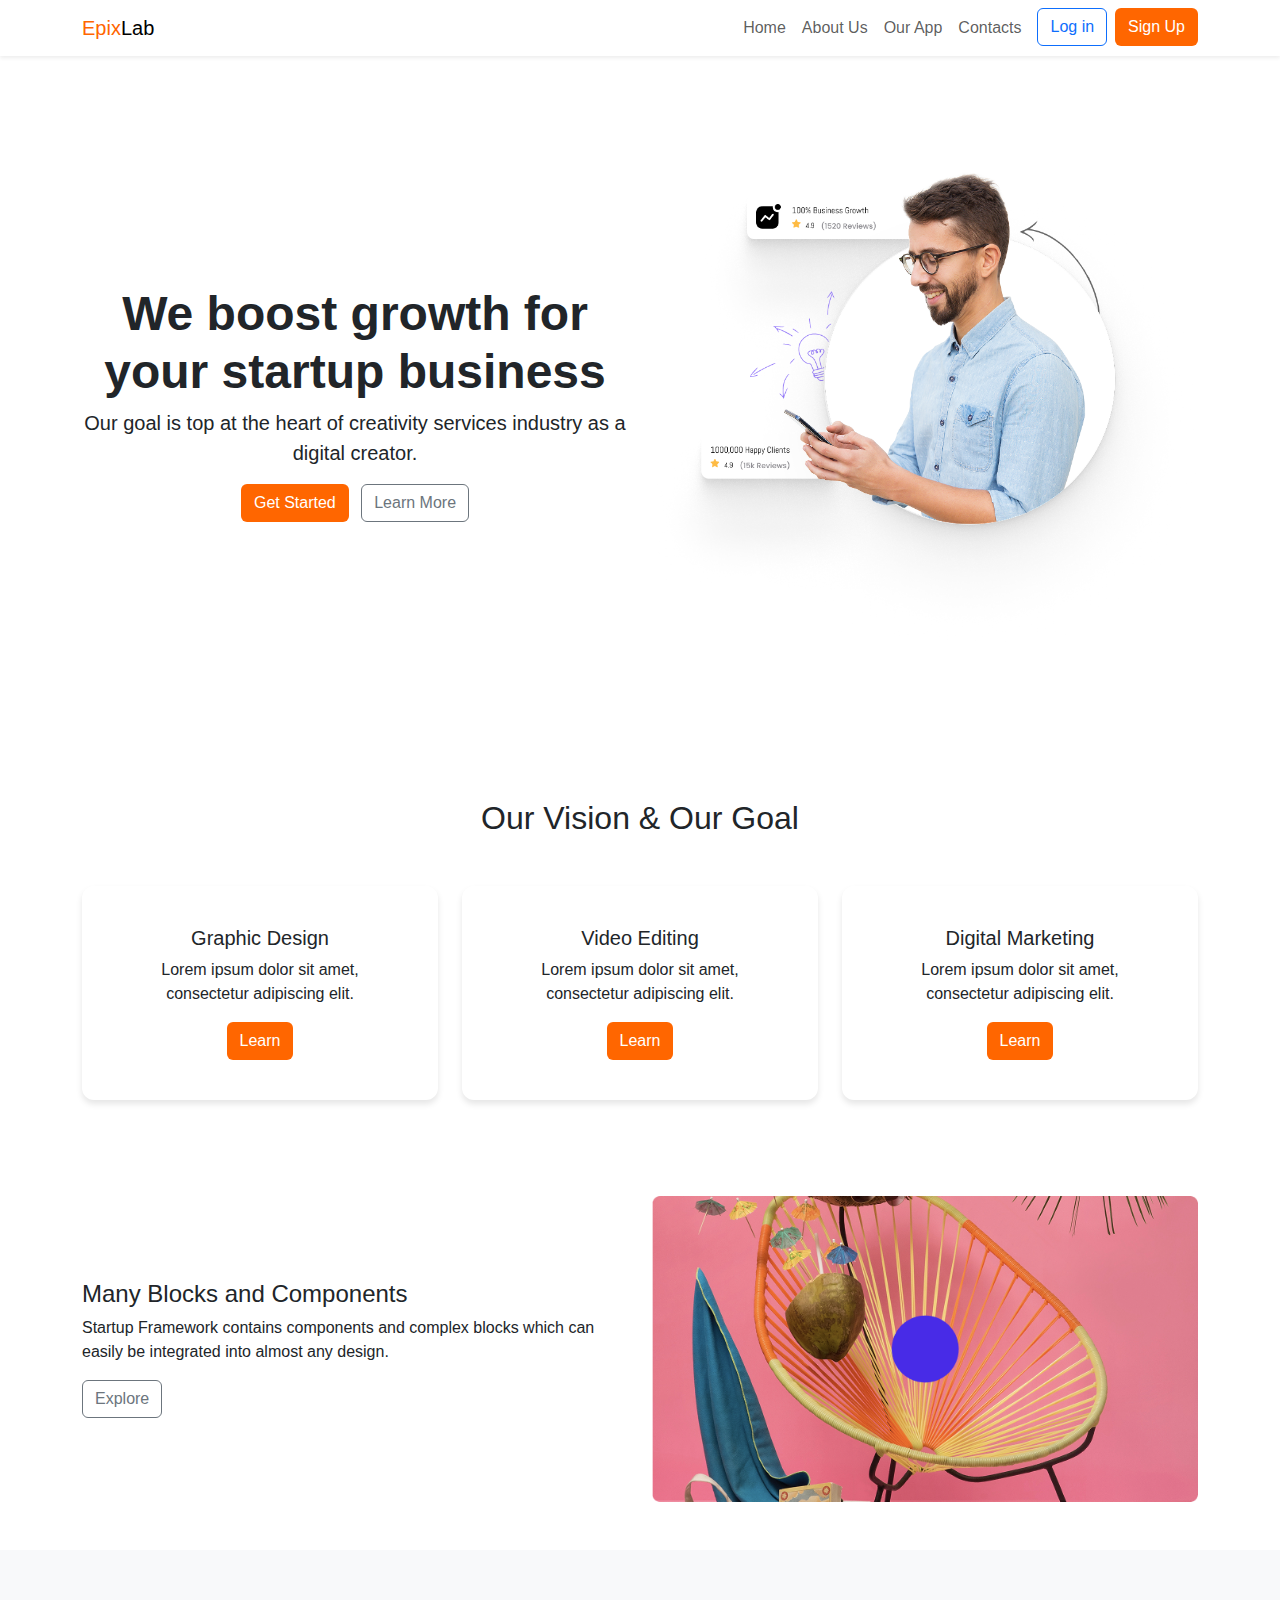
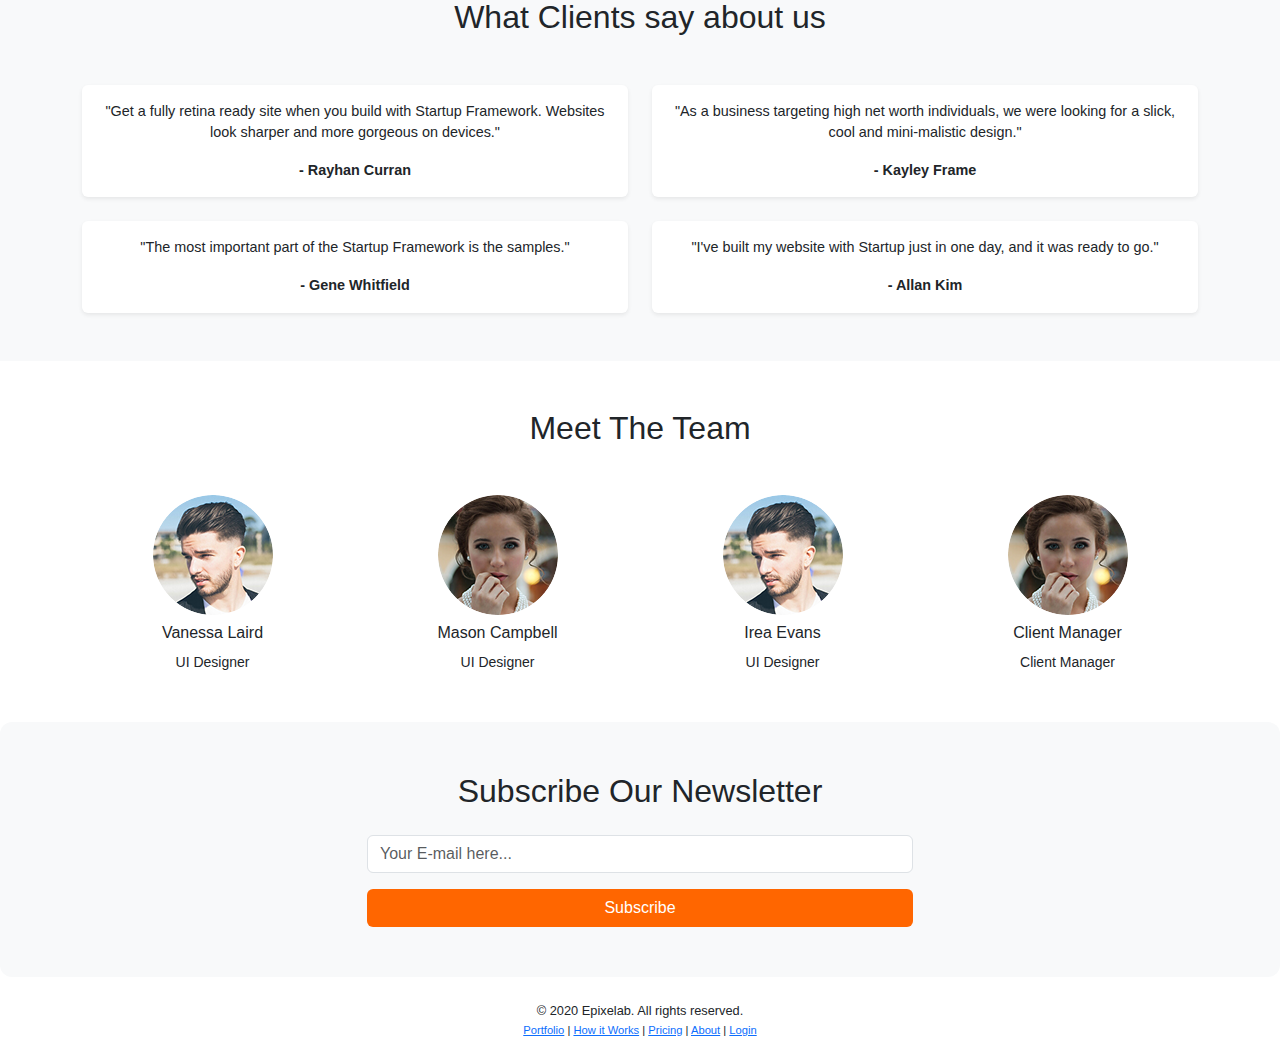
<file: index.html>
<!DOCTYPE html>
<html lang="en">
<head>
  <meta charset="UTF-8">
  <meta name="viewport" content="width=device-width, initial-scale=1.0">
  <title>Epix Lab - Landing Page</title>
  <link href="https://cdn.jsdelivr.net/npm/bootstrap@5.3.2/dist/css/bootstrap.min.css" rel="stylesheet">
  <style>
    body { font-family: 'Segoe UI', sans-serif; }
    .hero { padding: 100px 0; }
    .service-card { box-shadow: 0 4px 6px rgba(0,0,0,0.1); border: none; border-radius: 12px; }
    .testimonial { font-size: 0.9rem; }
    .newsletter { background: #f8f9fa; padding: 50px 20px; border-radius: 12px; }
    footer { font-size: 0.8rem; }
    .btn-orange { background-color: #ff6600; color: #fff; }
    .btn-orange:hover { background-color: #e65c00; }
  </style>
</head>
<body>

<!-- Navbar -->
<nav class="navbar navbar-expand-lg navbar-light bg-white shadow-sm">
  <div class="container">
    <a class="navbar-brand" href="#"><span style="color: #ff6600;">Epix</span>Lab</a>
    <button class="navbar-toggler" type="button" data-bs-toggle="collapse" data-bs-target="#navbarNav">
      <span class="navbar-toggler-icon"></span>
    </button>
    <div class="collapse navbar-collapse" id="navbarNav">
      <ul class="navbar-nav ms-auto">
        <li class="nav-item"><a class="nav-link" href="#">Home</a></li>
        <li class="nav-item"><a class="nav-link" href="#">About Us</a></li>
        <li class="nav-item"><a class="nav-link" href="#">Our App</a></li>
        <li class="nav-item"><a class="nav-link" href="#">Contacts</a></li>
        <li class="nav-item"><a class="btn btn-outline-primary mx-2" href="#">Log in</a></li>
        <li class="nav-item"><a class="btn btn-orange" href="#">Sign Up</a></li>
      </ul>
    </div>
  </div>
</nav>

<!-- Hero Section -->
<section class="hero text-center">
  <div class="container">
    <div class="row align-items-center">
      <div class="col-md-6">
        <h1 class="display-5 fw-bold">We boost growth for your startup business</h1>
        <p class="lead">Our goal is top at the heart of creativity services industry as a digital creator.</p>
        <a href="#" class="btn btn-orange">Get Started</a>
        <a href="#" class="btn btn-outline-secondary ms-2">Learn More</a>
      </div>
      <div class="col-md-6">
        <img src="./Icon/Group 32.png" alt="Hero Image" class="img-fluid">
      </div>
    </div>
  </div>
</section>

<!-- Services Section -->
<section class="py-5">
  <div class="container text-center">
    <h2 class="mb-5">Our Vision & Our Goal</h2>
    <div class="row g-4">
      <div class="col-md-4">
        <div class="card service-card p-4">
          <div class="card-body">
            <h5 class="card-title">Graphic Design</h5>
            <p class="card-text">Lorem ipsum dolor sit amet, consectetur adipiscing elit.</p>
            <a href="#" class="btn btn-orange">Learn</a>
          </div>
        </div>
      </div>
      <div class="col-md-4">
        <div class="card service-card p-4">
          <div class="card-body">
            <h5 class="card-title">Video Editing</h5>
            <p class="card-text">Lorem ipsum dolor sit amet, consectetur adipiscing elit.</p>
            <a href="#" class="btn btn-orange">Learn</a>
          </div>
        </div>
      </div>
      <div class="col-md-4">
        <div class="card service-card p-4">
          <div class="card-body">
            <h5 class="card-title">Digital Marketing</h5>
            <p class="card-text">Lorem ipsum dolor sit amet, consectetur adipiscing elit.</p>
            <a href="#" class="btn btn-orange">Learn</a>
          </div>
        </div>
      </div>
    </div>
  </div>
</section>

<!-- Feature Image Section -->
<section class="py-5">
  <div class="container">
    <div class="row align-items-center">
      <div class="col-md-6">
        <h4>Many Blocks and Components</h4>
        <p>Startup Framework contains components and complex blocks which can easily be integrated into almost any design.</p>
        <a href="#" class="btn btn-outline-secondary">Explore</a>
      </div>
      <div class="col-md-6">
        <img src="./Icon/Video Player.png" alt="Feature Image" class="img-fluid rounded">
      </div>
    </div>
  </div>
</section>

<!-- Testimonials Section -->
<section class="py-5 bg-light">
  <div class="container text-center">
    <h2 class="mb-5">What Clients say about us</h2>
    <div class="row g-4">
      <div class="col-md-6">
        <div class="testimonial p-3 bg-white rounded shadow-sm">
          <p>"Get a fully retina ready site when you build with Startup Framework. Websites look sharper and more gorgeous on devices."</p>
          <strong>- Rayhan Curran</strong>
        </div>
      </div>
      <div class="col-md-6">
        <div class="testimonial p-3 bg-white rounded shadow-sm">
          <p>"As a business targeting high net worth individuals, we were looking for a slick, cool and mini-malistic design."</p>
          <strong>- Kayley Frame</strong>
        </div>
      </div>
      <div class="col-md-6">
        <div class="testimonial p-3 bg-white rounded shadow-sm">
          <p>"The most important part of the Startup Framework is the samples."</p>
          <strong>- Gene Whitfield</strong>
        </div>
      </div>
      <div class="col-md-6">
        <div class="testimonial p-3 bg-white rounded shadow-sm">
          <p>"I've built my website with Startup just in one day, and it was ready to go."</p>
          <strong>- Allan Kim</strong>
        </div>
      </div>
    </div>
  </div>
</section>

<!-- Team Section -->
<section class="py-5">
  <div class="container text-center">
    <h2 class="mb-5">Meet The Team</h2>
    <div class="row g-4">
      <div class="col-md-3">
        <img src="./Icon/Userpic (1).png" class="rounded-circle mb-2" alt="Vanessa">
        <h6>Vanessa Laird</h6>
        <small>UI Designer</small>
      </div>
      <div class="col-md-3">
        <img src="./Icon/Userpic (2).png" class="rounded-circle mb-2" alt="Mason">
        <h6>Mason Campbell</h6>
        <small>UI Designer</small>
      </div>
      <div class="col-md-3">
        <img src="./Icon/Userpic (1).png" class="rounded-circle mb-2" alt="Irea">
        <h6>Irea Evans</h6>
        <small>UI Designer</small>
      </div>
      <div class="col-md-3">
        <img src="./Icon/Userpic (2).png" class="rounded-circle mb-2" alt="">
        <h6>Client Manager</h6>
        <small>Client Manager</small>
      </div>
    </div>
  </div>
</section>

<!-- Newsletter Section -->
<section class="newsletter text-center">
  <div class="container">
    <h2 class="mb-4">Subscribe Our Newsletter</h2>
    <form class="row justify-content-center">
      <div class="col-md-6">
        <input type="email" class="form-control mb-3" placeholder="Your E-mail here...">
        <button class="btn btn-orange w-100">Subscribe</button>
      </div>
    </form>
  </div>
</section>

<!-- Footer -->
<footer class="text-center py-4">
  <div class="container">
    <p class="mb-0">&copy; 2020 Epixelab. All rights reserved.</p>
    <small><a href="#">Portfolio</a> | <a href="#">How it Works</a> | <a href="#">Pricing</a> | <a href="#">About</a> | <a href="#">Login</a></small>
  </div>
</footer>

<script src="https://cdn.jsdelivr.net/npm/bootstrap@5.3.2/dist/js/bootstrap.bundle.min.js"></script>
</body>
</html>
</file>
